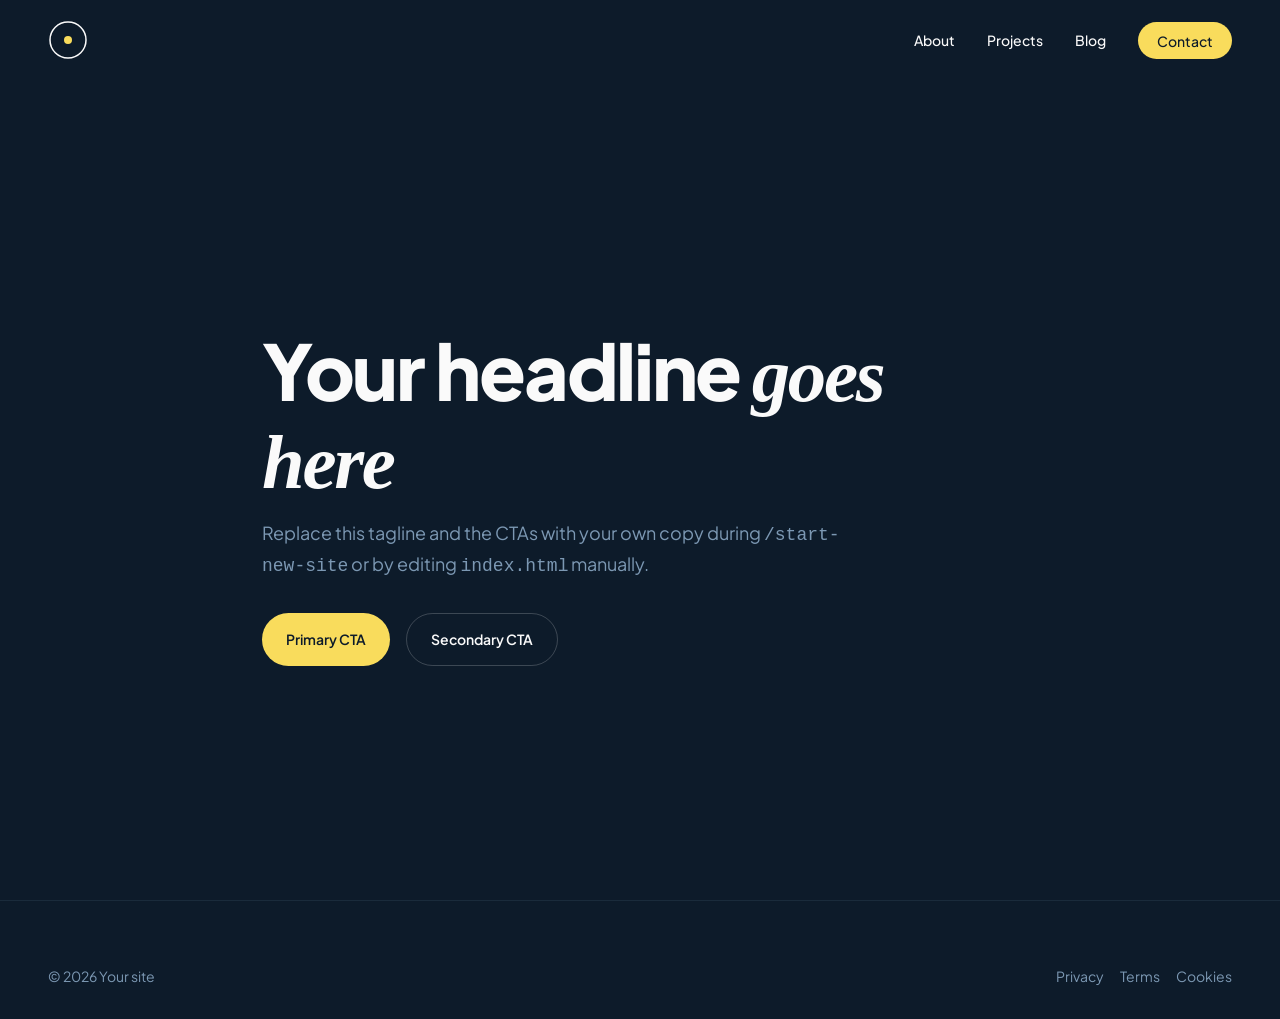
<file: index.html>
<!DOCTYPE html>
<html lang="en">
<head>
    <meta charset="UTF-8">
    <meta name="viewport" content="width=device-width, initial-scale=1.0">
    <title>Your site — tagline</title>
    <meta name="description" content="Replace with a 150-char description for search and social.">
    <link rel="canonical" href="https://example.com/">
    <meta property="og:type" content="website">
    <meta property="og:url" content="https://example.com/">
    <meta property="og:title" content="Your site">
    <meta property="og:description" content="Replace with a 150-char description for search and social.">
    <meta property="og:site_name" content="Your site">
    <meta property="og:locale" content="en_US">
    <meta name="twitter:card" content="summary_large_image">
    <script type="application/ld+json">
    {"@context":"https://schema.org","@type":"Organization","name":"Your site","url":"https://example.com"}
    </script>
    <link rel="icon" type="image/svg+xml" href="logo-principal.svg">
    <link rel="manifest" href="site.webmanifest">
    <meta name="theme-color" content="#0D1B2A">

    <link rel="preconnect" href="https://fonts.googleapis.com">
    <link rel="preconnect" href="https://fonts.gstatic.com" crossorigin>
    <link rel="preload" href="https://fonts.googleapis.com/css2?family=Plus+Jakarta+Sans:ital,wght@0,200..800;1,200..800&display=swap" as="style" onload="this.onload=null;this.rel='stylesheet'">
    <noscript><link rel="stylesheet" href="https://fonts.googleapis.com/css2?family=Plus+Jakarta+Sans:ital,wght@0,200..800;1,200..800&display=swap"></noscript>

    <link rel="stylesheet" href="assets/css/tokens.css">
    <link rel="stylesheet" href="assets/css/main.css">
    <link rel="stylesheet" href="assets/css/home.css">
</head>
<body>

<div id="scrollProgress" style="position:fixed;bottom:0;left:0;height:3px;width:0%;background:var(--accent);z-index:101;"></div>
<a href="#" id="scrollTop" aria-label="Back to top" style="position:fixed;bottom:1.5rem;right:1.5rem;width:40px;height:40px;display:flex;align-items:center;justify-content:center;background:rgba(13,27,42,0.35);backdrop-filter:blur(20px);-webkit-backdrop-filter:blur(20px);border:1px solid rgba(124,152,179,0.08);border-radius:12px;z-index:102;opacity:0;pointer-events:none;transition:opacity 0.3s,transform 0.3s;transform:translateY(10px);color:var(--accent);text-decoration:none;font-size:18px;">↑</a>

<nav>
    <div class="container">
        <a href="/" class="nav-logo" aria-label="Home">
            <img src="logo-principal.svg" alt="Logo" width="40" height="40">
        </a>
        <ul class="nav-links" id="navLinks">
            <li><a href="/about/">About</a></li>
            <li><a href="/projects/">Projects</a></li>
            <li><a href="/blog/">Blog</a></li>
            <li><a href="#contact" class="nav-cta">Contact</a></li>
        </ul>
        <button class="nav-hamburger" id="hamburger" aria-label="Menu">
            <span></span><span></span><span></span>
        </button>
    </div>
</nav>

<main>
    <header class="hero">
        <div class="container">
            <h1 class="hero-title">Your headline <em class="script">goes here</em></h1>
            <p class="hero-desc">Replace this tagline and the CTAs with your own copy during <code>/start-new-site</code> or by editing <code>index.html</code> manually.</p>
            <div class="hero-actions">
                <a href="#contact" class="btn-primary">Primary CTA</a>
                <a href="/projects/" class="btn-secondary">Secondary CTA</a>
            </div>
        </div>
    </header>
</main>

<footer>
    <div class="container">
        <p>© <span id="year">2026</span> Your site</p>
        <ul class="footer-links">
            <li><a href="/legal/privacy/">Privacy</a></li>
            <li><a href="/legal/terms/">Terms</a></li>
            <li><a href="/legal/cookies/">Cookies</a></li>
        </ul>
    </div>
</footer>

<script src="assets/js/shared.js" defer></script>

</body>
</html>
</file>
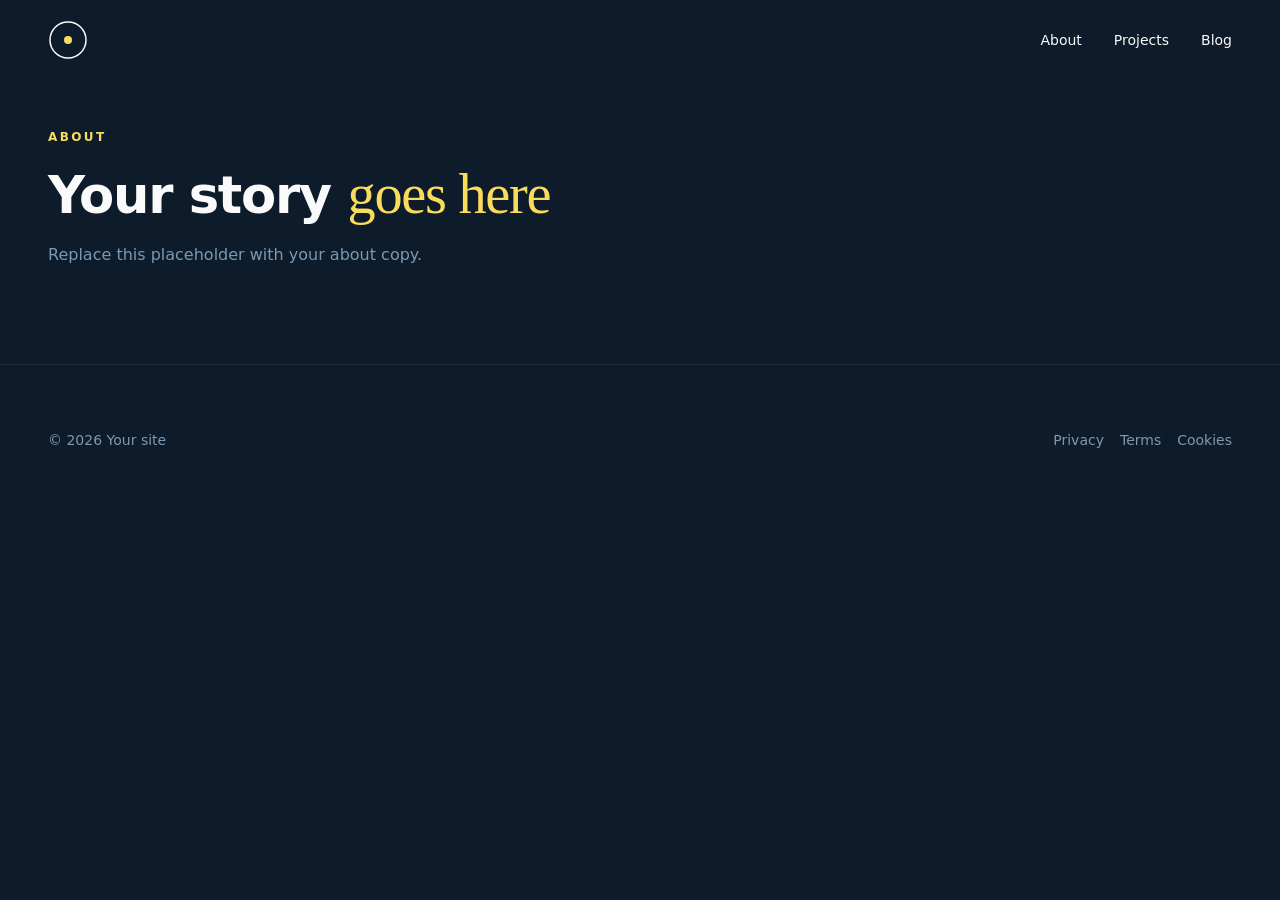
<file: about/index.html>
<!DOCTYPE html>
<html lang="en">
<head>
    <meta charset="UTF-8">
    <meta name="viewport" content="width=device-width, initial-scale=1.0">
    <title>About — Your site</title>
    <meta name="description" content="About page placeholder.">
    <link rel="canonical" href="https://example.com/about/">
    <meta property="og:type" content="website">
    <meta property="og:url" content="https://example.com/about/">
    <meta property="og:title" content="About — Your site">
    <link rel="icon" type="image/svg+xml" href="/logo-principal.svg">
    <meta name="theme-color" content="#0D1B2A">
    <link rel="stylesheet" href="/assets/css/tokens.css">
    <link rel="stylesheet" href="/assets/css/main.css">
</head>
<body>

<nav>
    <div class="container">
        <a href="/" class="nav-logo"><img src="/logo-principal.svg" alt="Logo" width="40" height="40"></a>
        <ul class="nav-links" id="navLinks">
            <li><a href="/about/">About</a></li>
            <li><a href="/projects/">Projects</a></li>
            <li><a href="/blog/">Blog</a></li>
        </ul>
        <button class="nav-hamburger" id="hamburger" aria-label="Menu"><span></span><span></span><span></span></button>
    </div>
</nav>

<main>
    <section style="padding-top: 8rem;">
        <div class="container">
            <p class="section-number">About</p>
            <h1 class="section-title">Your story <em>goes here</em></h1>
            <p style="margin-top: var(--space-sm); color: var(--soft-blue); max-width: 60ch;">Replace this placeholder with your about copy.</p>
        </div>
    </section>
</main>

<footer>
    <div class="container">
        <p>© <span id="year">2026</span> Your site</p>
        <ul class="footer-links">
            <li><a href="/legal/privacy/">Privacy</a></li>
            <li><a href="/legal/terms/">Terms</a></li>
            <li><a href="/legal/cookies/">Cookies</a></li>
        </ul>
    </div>
</footer>

<script src="/assets/js/shared.js" defer></script>
</body>
</html>
</file>
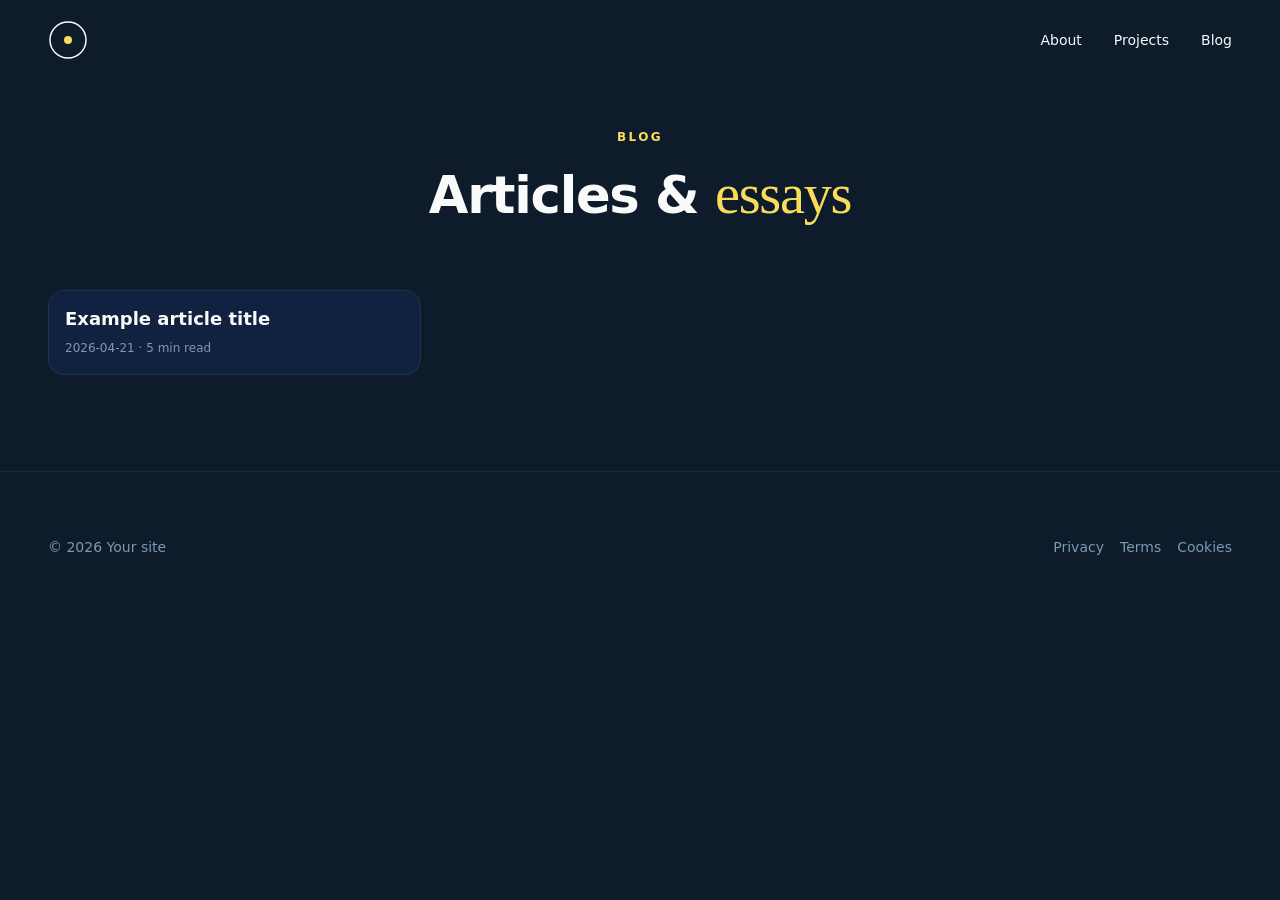
<file: blog/index.html>
<!DOCTYPE html>
<html lang="en">
<head>
    <meta charset="UTF-8">
    <meta name="viewport" content="width=device-width, initial-scale=1.0">
    <title>Blog — Your site</title>
    <meta name="description" content="Articles and essays.">
    <link rel="canonical" href="https://example.com/blog/">
    <meta property="og:type" content="website">
    <meta property="og:url" content="https://example.com/blog/">
    <meta property="og:title" content="Blog — Your site">
    <link rel="icon" type="image/svg+xml" href="/logo-principal.svg">
    <meta name="theme-color" content="#0D1B2A">
    <link rel="stylesheet" href="/assets/css/tokens.css">
    <link rel="stylesheet" href="/assets/css/main.css">
    <link rel="stylesheet" href="/assets/css/blog.css">
</head>
<body>

<nav>
    <div class="container">
        <a href="/" class="nav-logo"><img src="/logo-principal.svg" alt="Logo" width="40" height="40"></a>
        <ul class="nav-links" id="navLinks">
            <li><a href="/about/">About</a></li>
            <li><a href="/projects/">Projects</a></li>
            <li><a href="/blog/">Blog</a></li>
        </ul>
        <button class="nav-hamburger" id="hamburger" aria-label="Menu"><span></span><span></span><span></span></button>
    </div>
</nav>

<main>
    <header class="blog-hero">
        <div class="container">
            <p class="section-number">Blog</p>
            <h1 class="section-title" style="margin: 0 auto;">Articles &amp; <em>essays</em></h1>
        </div>
    </header>
    <section style="padding-top: 0;">
        <div class="container">
            <div class="blog-grid">
                <a href="/blog/example-article/" class="blog-card">
                    <div class="blog-card-body">
                        <h2 class="blog-card-title">Example article title</h2>
                        <p class="blog-card-meta">2026-04-21 · 5 min read</p>
                    </div>
                </a>
            </div>
        </div>
    </section>
</main>

<footer>
    <div class="container">
        <p>© <span id="year">2026</span> Your site</p>
        <ul class="footer-links">
            <li><a href="/legal/privacy/">Privacy</a></li>
            <li><a href="/legal/terms/">Terms</a></li>
            <li><a href="/legal/cookies/">Cookies</a></li>
        </ul>
    </div>
</footer>

<script src="/assets/js/shared.js" defer></script>
</body>
</html>
</file>
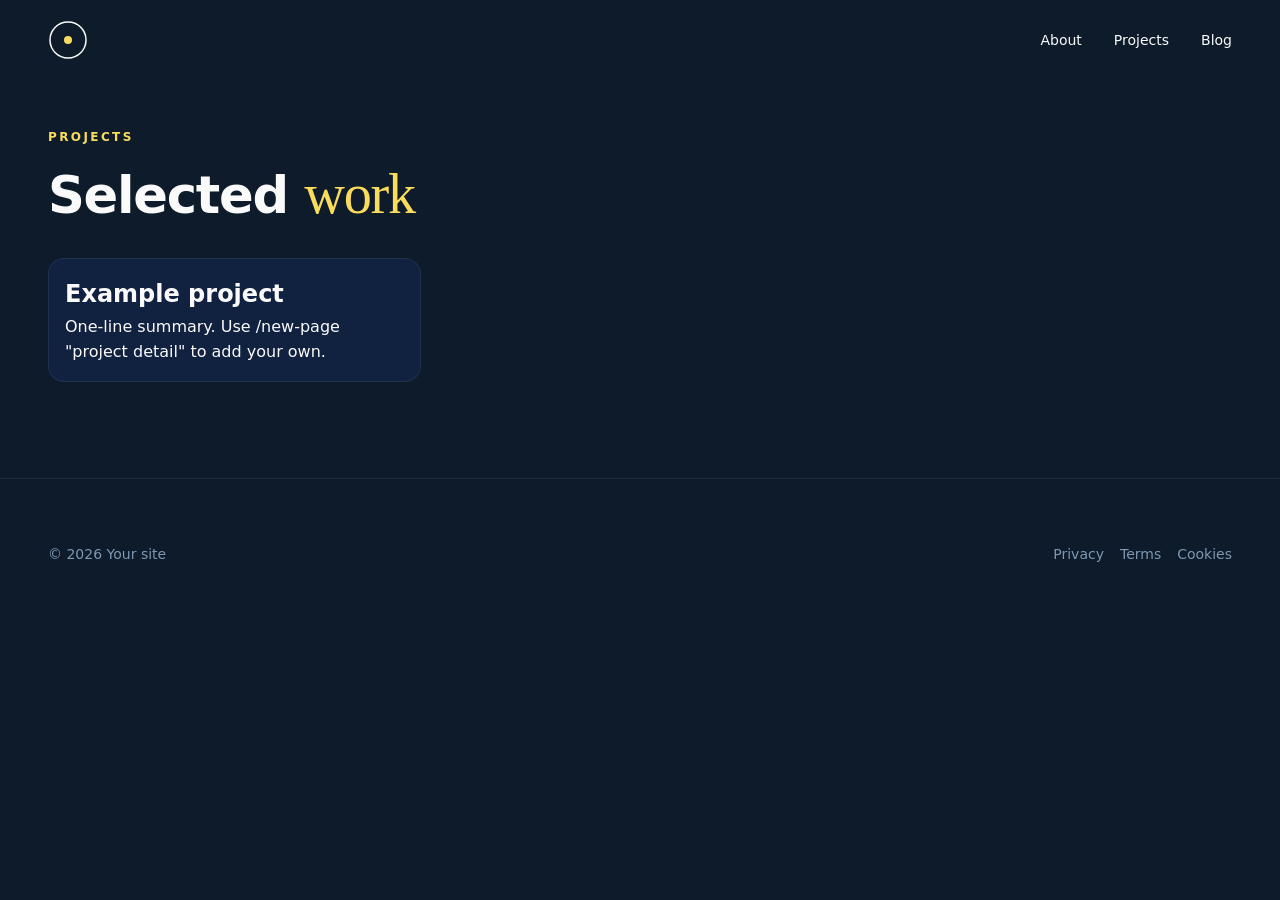
<file: projects/index.html>
<!DOCTYPE html>
<html lang="en">
<head>
    <meta charset="UTF-8">
    <meta name="viewport" content="width=device-width, initial-scale=1.0">
    <title>Projects — Your site</title>
    <meta name="description" content="Selected projects.">
    <link rel="canonical" href="https://example.com/projects/">
    <meta property="og:type" content="website">
    <meta property="og:url" content="https://example.com/projects/">
    <meta property="og:title" content="Projects — Your site">
    <link rel="icon" type="image/svg+xml" href="/logo-principal.svg">
    <meta name="theme-color" content="#0D1B2A">
    <link rel="stylesheet" href="/assets/css/tokens.css">
    <link rel="stylesheet" href="/assets/css/main.css">
    <link rel="stylesheet" href="/assets/css/projects.css">
</head>
<body>

<nav>
    <div class="container">
        <a href="/" class="nav-logo"><img src="/logo-principal.svg" alt="Logo" width="40" height="40"></a>
        <ul class="nav-links" id="navLinks">
            <li><a href="/about/">About</a></li>
            <li><a href="/projects/">Projects</a></li>
            <li><a href="/blog/">Blog</a></li>
        </ul>
        <button class="nav-hamburger" id="hamburger" aria-label="Menu"><span></span><span></span><span></span></button>
    </div>
</nav>

<main>
    <section style="padding-top: 8rem;">
        <div class="container">
            <p class="section-number">Projects</p>
            <h1 class="section-title">Selected <em>work</em></h1>
            <div class="projects-grid">
                <a href="/projects/example/" class="project-card">
                    <div class="project-card-body">
                        <h2 class="blog-card-title">Example project</h2>
                        <p class="blog-card-meta">One-line summary. Use /new-page "project detail" to add your own.</p>
                    </div>
                </a>
            </div>
        </div>
    </section>
</main>

<footer>
    <div class="container">
        <p>© <span id="year">2026</span> Your site</p>
        <ul class="footer-links">
            <li><a href="/legal/privacy/">Privacy</a></li>
            <li><a href="/legal/terms/">Terms</a></li>
            <li><a href="/legal/cookies/">Cookies</a></li>
        </ul>
    </div>
</footer>

<script src="/assets/js/shared.js" defer></script>
</body>
</html>
</file>
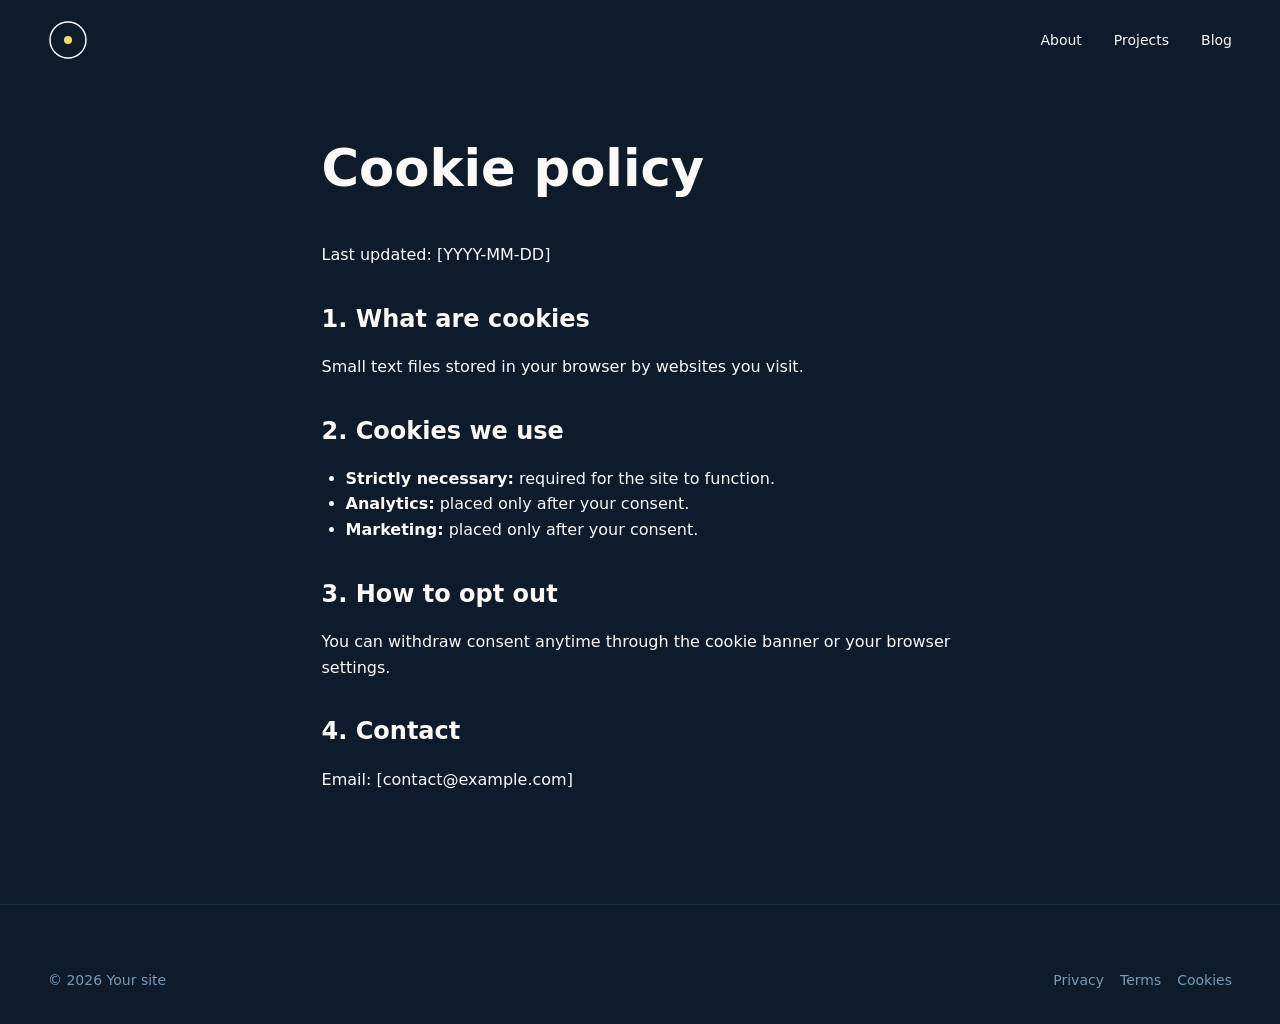
<file: legal/cookies/index.html>
<!DOCTYPE html>
<html lang="en">
<head>
    <meta charset="UTF-8">
    <meta name="viewport" content="width=device-width, initial-scale=1.0">
    <title>Cookie policy — Your site</title>
    <meta name="description" content="Cookie policy.">
    <link rel="canonical" href="https://example.com/legal/cookies/">
    <meta name="robots" content="index, follow">
    <link rel="icon" type="image/svg+xml" href="/logo-principal.svg">
    <meta name="theme-color" content="#0D1B2A">
    <link rel="stylesheet" href="/assets/css/tokens.css">
    <link rel="stylesheet" href="/assets/css/main.css">
    <link rel="stylesheet" href="/assets/css/legal.css">
</head>
<body>

<nav>
    <div class="container">
        <a href="/" class="nav-logo"><img src="/logo-principal.svg" alt="Logo" width="40" height="40"></a>
        <ul class="nav-links" id="navLinks">
            <li><a href="/about/">About</a></li>
            <li><a href="/projects/">Projects</a></li>
            <li><a href="/blog/">Blog</a></li>
        </ul>
        <button class="nav-hamburger" id="hamburger" aria-label="Menu"><span></span><span></span><span></span></button>
    </div>
</nav>

<main class="legal-content">
    <h1>Cookie policy</h1>
    <p>Last updated: [YYYY-MM-DD]</p>

    <h2>1. What are cookies</h2>
    <p>Small text files stored in your browser by websites you visit.</p>

    <h2>2. Cookies we use</h2>
    <ul>
        <li><strong>Strictly necessary:</strong> required for the site to function.</li>
        <li><strong>Analytics:</strong> placed only after your consent.</li>
        <li><strong>Marketing:</strong> placed only after your consent.</li>
    </ul>

    <h2>3. How to opt out</h2>
    <p>You can withdraw consent anytime through the cookie banner or your browser settings.</p>

    <h2>4. Contact</h2>
    <p>Email: [contact@example.com]</p>
</main>

<footer>
    <div class="container">
        <p>© <span id="year">2026</span> Your site</p>
        <ul class="footer-links">
            <li><a href="/legal/privacy/">Privacy</a></li>
            <li><a href="/legal/terms/">Terms</a></li>
            <li><a href="/legal/cookies/">Cookies</a></li>
        </ul>
    </div>
</footer>

<script src="/assets/js/shared.js" defer></script>
</body>
</html>
</file>
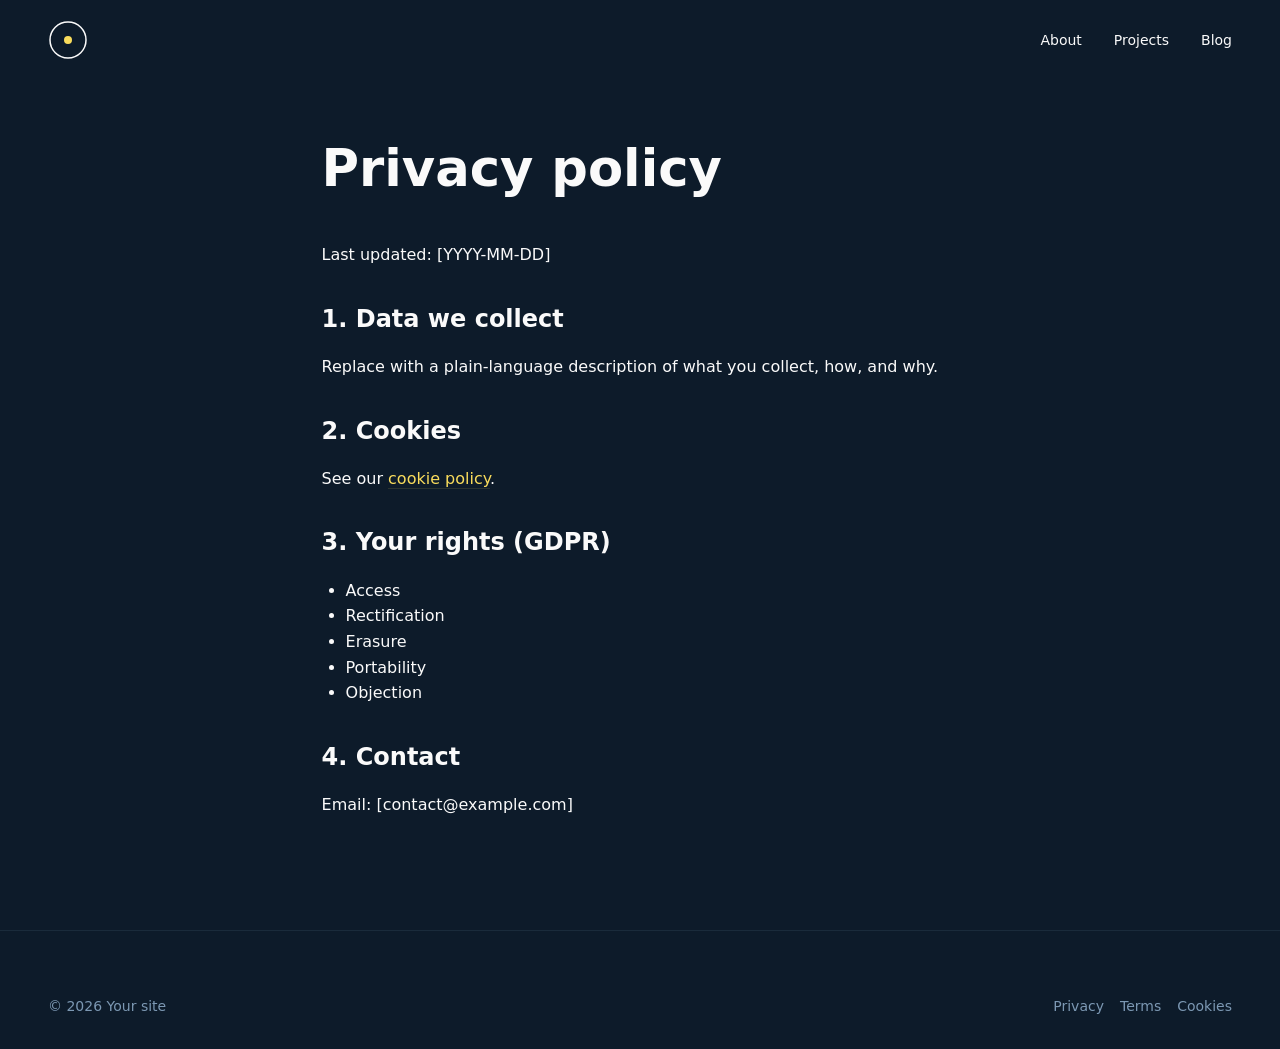
<file: legal/privacy/index.html>
<!DOCTYPE html>
<html lang="en">
<head>
    <meta charset="UTF-8">
    <meta name="viewport" content="width=device-width, initial-scale=1.0">
    <title>Privacy policy — Your site</title>
    <meta name="description" content="Privacy policy.">
    <link rel="canonical" href="https://example.com/legal/privacy/">
    <meta name="robots" content="index, follow">
    <link rel="icon" type="image/svg+xml" href="/logo-principal.svg">
    <meta name="theme-color" content="#0D1B2A">
    <link rel="stylesheet" href="/assets/css/tokens.css">
    <link rel="stylesheet" href="/assets/css/main.css">
    <link rel="stylesheet" href="/assets/css/legal.css">
</head>
<body>

<nav>
    <div class="container">
        <a href="/" class="nav-logo"><img src="/logo-principal.svg" alt="Logo" width="40" height="40"></a>
        <ul class="nav-links" id="navLinks">
            <li><a href="/about/">About</a></li>
            <li><a href="/projects/">Projects</a></li>
            <li><a href="/blog/">Blog</a></li>
        </ul>
        <button class="nav-hamburger" id="hamburger" aria-label="Menu"><span></span><span></span><span></span></button>
    </div>
</nav>

<main class="legal-content">
    <h1>Privacy policy</h1>
    <p>Last updated: [YYYY-MM-DD]</p>

    <h2>1. Data we collect</h2>
    <p>Replace with a plain-language description of what you collect, how, and why.</p>

    <h2>2. Cookies</h2>
    <p>See our <a href="/legal/cookies/">cookie policy</a>.</p>

    <h2>3. Your rights (GDPR)</h2>
    <ul>
        <li>Access</li>
        <li>Rectification</li>
        <li>Erasure</li>
        <li>Portability</li>
        <li>Objection</li>
    </ul>

    <h2>4. Contact</h2>
    <p>Email: [contact@example.com]</p>
</main>

<footer>
    <div class="container">
        <p>© <span id="year">2026</span> Your site</p>
        <ul class="footer-links">
            <li><a href="/legal/privacy/">Privacy</a></li>
            <li><a href="/legal/terms/">Terms</a></li>
            <li><a href="/legal/cookies/">Cookies</a></li>
        </ul>
    </div>
</footer>

<script src="/assets/js/shared.js" defer></script>
</body>
</html>
</file>
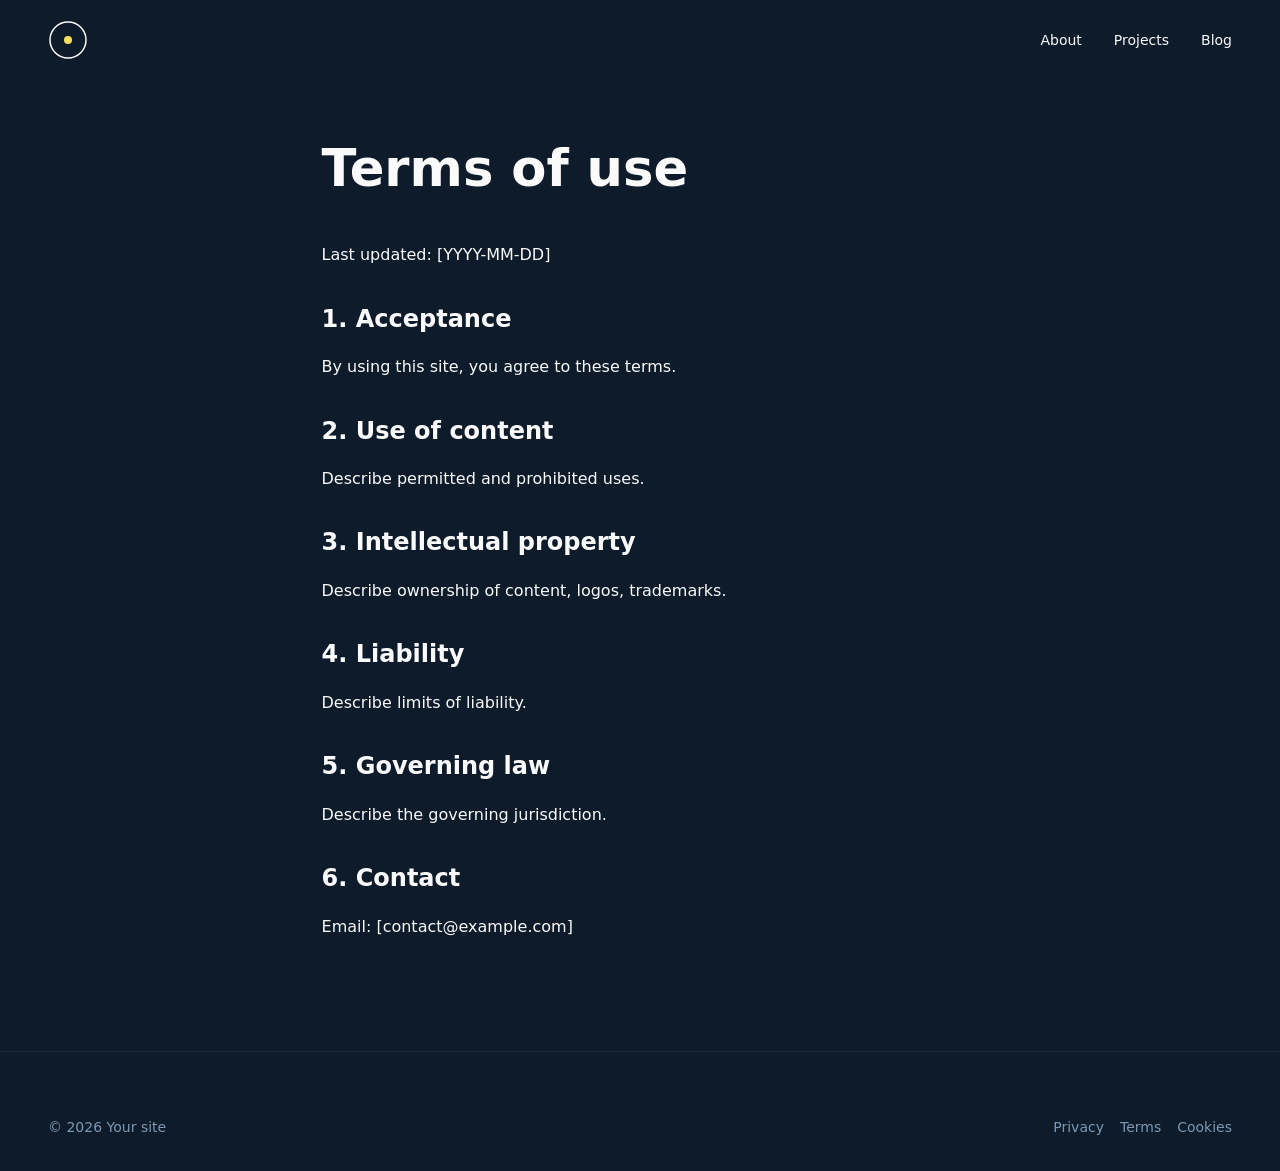
<file: legal/terms/index.html>
<!DOCTYPE html>
<html lang="en">
<head>
    <meta charset="UTF-8">
    <meta name="viewport" content="width=device-width, initial-scale=1.0">
    <title>Terms of use — Your site</title>
    <meta name="description" content="Terms of use.">
    <link rel="canonical" href="https://example.com/legal/terms/">
    <meta name="robots" content="index, follow">
    <link rel="icon" type="image/svg+xml" href="/logo-principal.svg">
    <meta name="theme-color" content="#0D1B2A">
    <link rel="stylesheet" href="/assets/css/tokens.css">
    <link rel="stylesheet" href="/assets/css/main.css">
    <link rel="stylesheet" href="/assets/css/legal.css">
</head>
<body>

<nav>
    <div class="container">
        <a href="/" class="nav-logo"><img src="/logo-principal.svg" alt="Logo" width="40" height="40"></a>
        <ul class="nav-links" id="navLinks">
            <li><a href="/about/">About</a></li>
            <li><a href="/projects/">Projects</a></li>
            <li><a href="/blog/">Blog</a></li>
        </ul>
        <button class="nav-hamburger" id="hamburger" aria-label="Menu"><span></span><span></span><span></span></button>
    </div>
</nav>

<main class="legal-content">
    <h1>Terms of use</h1>
    <p>Last updated: [YYYY-MM-DD]</p>

    <h2>1. Acceptance</h2>
    <p>By using this site, you agree to these terms.</p>

    <h2>2. Use of content</h2>
    <p>Describe permitted and prohibited uses.</p>

    <h2>3. Intellectual property</h2>
    <p>Describe ownership of content, logos, trademarks.</p>

    <h2>4. Liability</h2>
    <p>Describe limits of liability.</p>

    <h2>5. Governing law</h2>
    <p>Describe the governing jurisdiction.</p>

    <h2>6. Contact</h2>
    <p>Email: [contact@example.com]</p>
</main>

<footer>
    <div class="container">
        <p>© <span id="year">2026</span> Your site</p>
        <ul class="footer-links">
            <li><a href="/legal/privacy/">Privacy</a></li>
            <li><a href="/legal/terms/">Terms</a></li>
            <li><a href="/legal/cookies/">Cookies</a></li>
        </ul>
    </div>
</footer>

<script src="/assets/js/shared.js" defer></script>
</body>
</html>
</file>
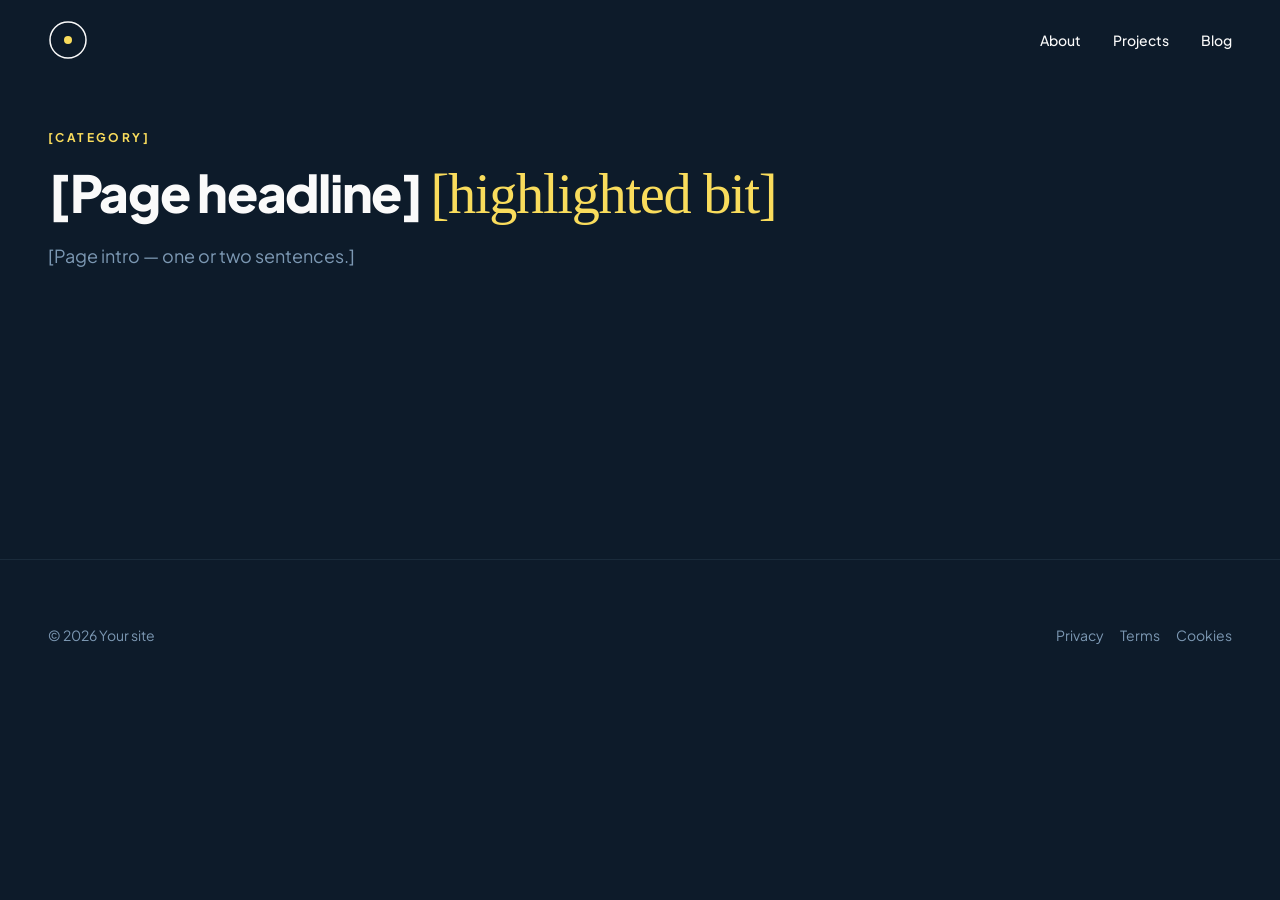
<file: _template-page.html>
<!DOCTYPE html>
<html lang="en">
<head>
    <meta charset="UTF-8">
    <meta name="viewport" content="width=device-width, initial-scale=1.0">
    <title>[Page title] — Your site</title>
    <meta name="description" content="[Page 150-char description]">
    <link rel="canonical" href="https://example.com/[slug]/">
    <meta property="og:type" content="website">
    <meta property="og:url" content="https://example.com/[slug]/">
    <meta property="og:title" content="[Page title]">
    <meta property="og:description" content="[Page 150-char description]">
    <meta property="og:image" content="https://example.com/assets/photos/[slug]-cover.webp">
    <meta property="og:site_name" content="Your site">
    <meta property="og:locale" content="en_US">
    <meta name="twitter:card" content="summary_large_image">

    <!--
      Optional: add schema.org JSON-LD per page type, e.g.
      { "@type": "AboutPage" | "ContactPage" | "Service" | "FAQPage" | … }
    -->

    <link rel="icon" type="image/svg+xml" href="/logo-principal.svg">
    <link rel="manifest" href="/site.webmanifest">
    <meta name="theme-color" content="#0D1B2A">

    <link rel="preconnect" href="https://fonts.googleapis.com">
    <link rel="preconnect" href="https://fonts.gstatic.com" crossorigin>
    <link rel="preload" href="https://fonts.googleapis.com/css2?family=Plus+Jakarta+Sans:ital,wght@0,200..800;1,200..800&display=swap" as="style" onload="this.onload=null;this.rel='stylesheet'">
    <noscript><link rel="stylesheet" href="https://fonts.googleapis.com/css2?family=Plus+Jakarta+Sans:ital,wght@0,200..800;1,200..800&display=swap"></noscript>

    <link rel="stylesheet" href="/assets/css/tokens.css">
    <link rel="stylesheet" href="/assets/css/main.css">
    <!-- Add a page-specific stylesheet here if needed, e.g. /assets/css/[slug].css -->
</head>
<body>

<nav>
    <div class="container">
        <a href="/" class="nav-logo" aria-label="Home">
            <img src="/logo-principal.svg" alt="Logo" width="40" height="40">
        </a>
        <ul class="nav-links" id="navLinks">
            <li><a href="/about/">About</a></li>
            <li><a href="/projects/">Projects</a></li>
            <li><a href="/blog/">Blog</a></li>
        </ul>
        <button class="nav-hamburger" id="hamburger" aria-label="Menu">
            <span></span><span></span><span></span>
        </button>
    </div>
</nav>

<main>

    <!-- ═══════════ HERO / HEADER SECTION ═══════════ -->
    <section style="padding-top: 8rem;">
        <div class="container">
            <p class="section-number">[Category]</p>
            <h1 class="section-title">[Page headline] <em>[highlighted bit]</em></h1>
            <p style="margin-top: var(--space-sm); color: var(--soft-blue); max-width: 60ch; font-size: var(--fs-md);">
                [Page intro — one or two sentences.]
            </p>
        </div>
    </section>

    <!-- ═══════════ CONTENT SECTIONS ═══════════
         Add sections per the outline from /new-page.
         Prefer existing components from docs/components.md.
         Any new reusable pattern → add a row to docs/components.md.
    -->

    <section>
        <div class="container">
            <!-- content -->
        </div>
    </section>

</main>

<footer>
    <div class="container">
        <p>© <span id="year">2026</span> Your site</p>
        <ul class="footer-links">
            <li><a href="/legal/privacy/">Privacy</a></li>
            <li><a href="/legal/terms/">Terms</a></li>
            <li><a href="/legal/cookies/">Cookies</a></li>
        </ul>
    </div>
</footer>

<script src="/assets/js/shared.js" defer></script>
</body>
</html>
</file>
<file: assets/css/tokens.css>
/* ═══════════════════════════════════════
   DESIGN TOKENS
   Source of truth for every visual value.
   Replace placeholder values in /brand-setup
   or manually, aligned with docs/brand/brand.md.
   ═══════════════════════════════════════ */

:root {
    /* Palette (placeholders — replace per brand) */
    --midnight:      #0D1B2A;
    --midnight-light:#112240;
    --deep-blue:     #1B4965;
    --soft-blue:     #7C98B3;
    --light-blue:    #ACCBE1;
    --accent:        #F9DC5C;
    --off-white:     #FAFAFA;
    --cream:         #FDF8E8;

    /* Palette with opacity variants */
    --accent-dim:    rgba(249, 220, 92, 0.12);
    --accent-glow:   rgba(249, 220, 92, 0.25);

    /* Typography */
    --font-display:  'YourDisplayFont', cursive;
    --font-body:     'Plus Jakarta Sans', system-ui, sans-serif;

    --fs-xs:         0.75rem;
    --fs-sm:         0.875rem;
    --fs-base:       1rem;
    --fs-md:         1.125rem;
    --fs-lg:         1.5rem;
    --fs-xl:         2rem;
    --fs-2xl:        clamp(2rem, 4vw, 3.2rem);
    --fs-hero:       clamp(2.5rem, 6vw, 5rem);

    /* Spacing scale */
    --space-xs:      0.5rem;
    --space-sm:      1rem;
    --space-md:      2rem;
    --space-lg:      4rem;
    --space-xl:      6rem;
    --space-2xl:     10rem;

    /* Radii */
    --radius-sm:     4px;
    --radius-md:     8px;
    --radius-lg:     16px;
    --radius-full:   999px;

    /* Container */
    --container-max: 1320px;
    --container-pad: clamp(1.5rem, 4vw, 3rem);

    /* Motion */
    --ease-out:      cubic-bezier(0.16, 1, 0.3, 1);
    --transition:    0.3s var(--ease-out);
}
</file>
<file: assets/css/main.css>
/* ═══════════════════════════════════════
   RESET
   ═══════════════════════════════════════ */
*, *::before, *::after { margin: 0; padding: 0; box-sizing: border-box; }

html { scroll-behavior: smooth; overflow-x: clip; }

body {
    font-family: var(--font-body);
    background: var(--midnight);
    color: var(--off-white);
    font-size: var(--fs-base);
    line-height: 1.6;
    overflow-x: clip;
    -webkit-font-smoothing: antialiased;
}

a { color: inherit; text-decoration: none; }
img { max-width: 100%; display: block; }
button { font-family: inherit; border: none; background: none; color: inherit; cursor: pointer; }

::selection { background: var(--accent); color: var(--midnight); }

/* ═══════════════════════════════════════
   UTILITIES
   ═══════════════════════════════════════ */
.sr-only {
    position: absolute;
    width: 1px; height: 1px;
    padding: 0; margin: -1px;
    overflow: hidden;
    clip: rect(0, 0, 0, 0);
    white-space: nowrap;
    border: 0;
}

.container {
    max-width: var(--container-max);
    margin: 0 auto;
    padding: 0 var(--container-pad);
}

.script { font-family: var(--font-display); }
.accent { color: var(--accent); }
.soft   { color: var(--soft-blue); }

.reveal {
    opacity: 0;
    transform: translateY(30px);
    transition: opacity 0.8s var(--ease-out), transform 0.8s var(--ease-out);
}
.reveal.visible {
    opacity: 1;
    transform: none;
}

/* ═══════════════════════════════════════
   SECTION DEFAULTS
   ═══════════════════════════════════════ */
section { padding: var(--space-xl) 0; overflow: clip; }

.section-number {
    font-size: var(--fs-xs);
    font-weight: 700;
    letter-spacing: 0.2em;
    text-transform: uppercase;
    color: var(--accent);
    margin-bottom: var(--space-sm);
}

.section-title {
    font-family: var(--font-body);
    font-size: var(--fs-2xl);
    font-weight: 800;
    line-height: 1.12;
    letter-spacing: -0.025em;
    max-width: 800px;
}
.section-title em {
    font-family: var(--font-display);
    font-style: normal;
    color: var(--accent);
    font-weight: 400;
    font-size: 1.1em;
}

/* ═══════════════════════════════════════
   NAVIGATION
   ═══════════════════════════════════════ */
nav {
    position: fixed;
    top: 0; left: 0; right: 0;
    z-index: 100;
    padding: 1.25rem 0;
    transition: padding 0.5s;
}
nav .container {
    display: flex;
    align-items: center;
    justify-content: space-between;
    transition: background 0.5s, backdrop-filter 0.5s, border-radius 0.5s, border 0.5s, padding 0.5s;
}
nav.scrolled .container {
    background: rgba(13, 27, 42, 0.72);
    backdrop-filter: blur(20px);
    -webkit-backdrop-filter: blur(20px);
    border: 1px solid rgba(124, 152, 179, 0.12);
    border-radius: var(--radius-lg);
    padding: 0.6rem 1.25rem;
}
.nav-logo { display: inline-flex; align-items: center; }
.nav-links {
    display: flex;
    gap: 2rem;
    list-style: none;
    align-items: center;
}
.nav-links a { font-size: var(--fs-sm); font-weight: 500; }
.nav-links a:hover { color: var(--accent); }
.nav-cta {
    background: var(--accent);
    color: var(--midnight);
    padding: 0.6rem 1.2rem;
    border-radius: var(--radius-full);
    font-weight: 600;
}
.nav-hamburger {
    display: none;
    flex-direction: column;
    gap: 4px;
    cursor: pointer;
}
.nav-hamburger span {
    width: 24px; height: 2px;
    background: var(--off-white);
    transition: transform 0.3s, opacity 0.3s;
}

@media (max-width: 860px) {
    .nav-links {
        position: fixed;
        top: 0; right: 0; bottom: 0;
        width: min(80vw, 320px);
        background: var(--midnight);
        flex-direction: column;
        justify-content: center;
        transform: translateX(100%);
        transition: transform 0.4s var(--ease-out);
        padding: 2rem;
    }
    .nav-links.open { transform: translateX(0); }
    .nav-hamburger { display: flex; }
}

/* ═══════════════════════════════════════
   BUTTONS
   ═══════════════════════════════════════ */
.btn-primary,
.btn-secondary {
    display: inline-flex;
    align-items: center;
    gap: 0.5rem;
    padding: 0.9rem 1.5rem;
    border-radius: var(--radius-full);
    font-weight: 600;
    font-size: var(--fs-sm);
    transition: transform var(--transition), background var(--transition), border-color var(--transition), color var(--transition);
}
.btn-primary {
    background: var(--accent);
    color: var(--midnight);
}
.btn-primary:hover { transform: translateY(-2px); }
.btn-secondary {
    border: 1px solid rgba(250, 250, 250, 0.2);
    color: var(--off-white);
}
.btn-secondary:hover { border-color: var(--accent); color: var(--accent); }

/* ═══════════════════════════════════════
   FOOTER
   ═══════════════════════════════════════ */
footer {
    padding: var(--space-lg) 0 var(--space-md);
    border-top: 1px solid rgba(124, 152, 179, 0.12);
    color: var(--soft-blue);
    font-size: var(--fs-sm);
}
footer .container {
    display: flex;
    justify-content: space-between;
    flex-wrap: wrap;
    gap: var(--space-md);
}
footer a:hover { color: var(--accent); }
.footer-links { display: flex; gap: var(--space-sm); list-style: none; flex-wrap: wrap; }

/* ═══════════════════════════════════════
   REDUCED MOTION
   ═══════════════════════════════════════ */
@media (prefers-reduced-motion: reduce) {
    *, *::before, *::after {
        animation-duration: 0.01ms !important;
        animation-iteration-count: 1 !important;
        transition-duration: 0.01ms !important;
        scroll-behavior: auto !important;
    }
}
</file>
<file: assets/css/home.css>
/* ═══════════════════════════════════════
   HOME PAGE
   Styles specific to index.html.
   Keep shared patterns in main.css.
   ═══════════════════════════════════════ */

.hero {
    min-height: 100vh;
    display: flex;
    align-items: center;
    padding-top: 6rem;
}
.hero-title {
    font-size: var(--fs-hero);
    font-weight: 800;
    line-height: 1.05;
    letter-spacing: -0.03em;
    max-width: 14ch;
}
.hero-desc {
    margin-top: var(--space-sm);
    color: var(--soft-blue);
    max-width: 46ch;
    font-size: var(--fs-md);
}
.hero-actions {
    margin-top: var(--space-md);
    display: flex;
    gap: var(--space-sm);
    flex-wrap: wrap;
}
</file>
<file: assets/css/blog.css>
/* ═══════════════════════════════════════
   BLOG
   Index and article templates. Full component
   library used by /new-blog-article and documented
   in docs/components.md.
   ═══════════════════════════════════════ */

/* --- BLOG INDEX --- */

.blog-hero {
    padding: 8rem 0 var(--space-md);
    text-align: center;
}

.blog-grid {
    display: grid;
    grid-template-columns: repeat(auto-fill, minmax(280px, 1fr));
    gap: var(--space-md);
    margin-top: var(--space-md);
}

.blog-card {
    background: var(--midnight-light);
    border: 1px solid rgba(124, 152, 179, 0.12);
    border-radius: var(--radius-lg);
    overflow: hidden;
    transition: transform var(--transition), border-color var(--transition);
}
.blog-card:hover {
    transform: translateY(-4px);
    border-color: var(--accent);
}
.blog-card img {
    aspect-ratio: 16 / 9;
    object-fit: cover;
    width: 100%;
}
.blog-card-body { padding: var(--space-sm); }
.blog-card-title {
    font-size: var(--fs-md);
    font-weight: 700;
    line-height: 1.3;
    margin-bottom: 0.5rem;
}
.blog-card-meta {
    font-size: var(--fs-xs);
    color: var(--soft-blue);
}

/* --- ARTICLE BREADCRUMB --- */

.article-breadcrumb {
    font-size: var(--fs-sm);
    color: var(--soft-blue);
    margin-bottom: var(--space-sm);
}
.article-breadcrumb a { border-bottom: 1px solid transparent; }
.article-breadcrumb a:hover { color: var(--accent); border-bottom-color: var(--accent-dim); }

/* --- ARTICLE BODY TYPOGRAPHY --- */

article h2 {
    font-size: var(--fs-xl);
    font-weight: 800;
    margin: var(--space-md) 0 var(--space-sm);
    letter-spacing: -0.02em;
}
article h3 {
    font-size: var(--fs-lg);
    font-weight: 700;
    margin: var(--space-md) 0 0.75rem;
}
article p { margin-bottom: var(--space-sm); }
article ul, article ol { margin: 0 0 var(--space-sm) 1.5rem; }
article li { margin-bottom: 0.5rem; }
article ul li::marker { color: var(--accent); }
article a { color: var(--accent); border-bottom: 1px solid var(--accent-dim); }
article a:hover { border-bottom-color: var(--accent); }
article strong { font-weight: 700; color: var(--off-white); }

/* --- BLOCKQUOTE --- */

blockquote {
    border-left: 2px solid var(--accent);
    background: var(--midnight-light);
    padding: var(--space-sm) var(--space-md);
    margin: var(--space-md) 0;
    border-radius: var(--radius-md);
    position: relative;
}
blockquote::before {
    content: '\201C';
    font-family: var(--font-display);
    font-size: 3rem;
    color: var(--accent);
    position: absolute;
    top: -0.5rem;
    left: 0.75rem;
    line-height: 1;
}
blockquote p { font-style: italic; color: var(--off-white); margin-bottom: 0.5rem; }
blockquote cite { font-size: var(--fs-sm); color: var(--soft-blue); font-style: normal; }

/* --- ARTICLE CALLOUT (author insight) --- */

.article-callout {
    background: var(--accent-dim);
    border: 1px solid var(--accent-glow);
    border-radius: var(--radius-lg);
    padding: var(--space-md);
    margin: var(--space-md) 0;
}
.article-callout p:last-child { margin-bottom: 0; }

/* --- CODE BLOCK --- */

.article-code-block {
    position: relative;
    background: #0a1420;
    border: 1px solid rgba(124, 152, 179, 0.15);
    border-radius: var(--radius-md);
    padding: var(--space-sm);
    margin: var(--space-md) 0;
    overflow-x: auto;
}
.article-code-block pre {
    color: var(--off-white);
    font-family: ui-monospace, SFMono-Regular, Menlo, Consolas, monospace;
    font-size: var(--fs-sm);
    line-height: 1.5;
}
.article-code-block .copy-btn {
    position: absolute;
    top: 0.5rem;
    right: 0.5rem;
    background: rgba(124, 152, 179, 0.1);
    color: var(--off-white);
    border: 1px solid rgba(124, 152, 179, 0.2);
    border-radius: var(--radius-sm);
    padding: 0.25rem 0.6rem;
    font-size: var(--fs-xs);
    cursor: pointer;
}
.article-code-block .copy-btn:hover { background: rgba(124, 152, 179, 0.18); }

/* --- TABLE WRAPPER --- */

.table-wrapper {
    overflow-x: auto;
    margin: var(--space-md) 0;
    border-radius: var(--radius-md);
    border: 1px solid rgba(124, 152, 179, 0.15);
}
.table-wrapper table {
    width: 100%;
    border-collapse: collapse;
    font-size: var(--fs-sm);
}
.table-wrapper th {
    background: var(--midnight-light);
    color: var(--accent);
    text-align: left;
    padding: 0.75rem var(--space-sm);
    font-weight: 700;
    border-bottom: 1px solid rgba(124, 152, 179, 0.2);
}
.table-wrapper td {
    padding: 0.75rem var(--space-sm);
    border-bottom: 1px solid rgba(124, 152, 179, 0.08);
}
.table-wrapper tr:hover td { background: rgba(124, 152, 179, 0.04); }

/* --- IMAGE VARIANTS --- */

.article-img-left,
.article-img-right {
    display: grid;
    grid-template-columns: minmax(280px, 1fr) 1.5fr;
    gap: var(--space-md);
    align-items: center;
    margin: var(--space-md) 0;
}
.article-img-right { grid-template-columns: 1.5fr minmax(280px, 1fr); }
.article-img-right img { grid-column: 2; grid-row: 1; }
.article-img-right > div { grid-column: 1; grid-row: 1; }
.article-img-left img,
.article-img-right img {
    width: 100%;
    border-radius: var(--radius-md);
}
@media (max-width: 720px) {
    .article-img-left,
    .article-img-right { grid-template-columns: 1fr; }
    .article-img-right img,
    .article-img-right > div { grid-column: 1; }
}

figure.article-img-center {
    margin: var(--space-md) 0;
    text-align: center;
}
figure.article-img-center img {
    width: 100%;
    border-radius: var(--radius-md);
}
figure.article-img-center figcaption {
    margin-top: 0.75rem;
    font-size: var(--fs-sm);
    color: var(--soft-blue);
}

/* --- CTA INLINE --- */

.article-cta-inline {
    position: relative;
    background: var(--midnight-light);
    border: 1px solid rgba(124, 152, 179, 0.15);
    border-radius: var(--radius-lg);
    padding: var(--space-md);
    margin: var(--space-md) 0;
    text-align: center;
}
.article-cta-inline h3 {
    margin: 0 0 0.5rem;
    font-size: var(--fs-lg);
}
.article-cta-inline p {
    margin-bottom: var(--space-sm);
    color: var(--soft-blue);
}
.article-cta-inline .corner-plus {
    position: absolute;
    width: 18px;
    height: 18px;
    color: var(--accent);
    opacity: 0.6;
}
.article-cta-inline .corner-plus.tl { top: 0.75rem; left: 0.75rem; }
.article-cta-inline .corner-plus.br { bottom: 0.75rem; right: 0.75rem; }

/* --- FAQ --- */

.article-faq { margin: var(--space-xl) 0 var(--space-md); }
.article-faq-title {
    font-size: var(--fs-xl);
    font-weight: 800;
    margin-bottom: var(--space-sm);
}
.article-faq-item {
    border-bottom: 1px solid rgba(124, 152, 179, 0.12);
}
.article-faq-question {
    width: 100%;
    display: flex;
    justify-content: space-between;
    align-items: center;
    padding: var(--space-sm) 0;
    font-size: var(--fs-md);
    font-weight: 700;
    color: var(--off-white);
    text-align: left;
}
.article-faq-question svg {
    width: 20px;
    height: 20px;
    color: var(--accent);
    transition: transform var(--transition);
}
.article-faq-item.open .article-faq-question svg {
    transform: rotate(45deg);
}
.article-faq-answer {
    max-height: 0;
    overflow: hidden;
    transition: max-height 0.35s var(--ease-out);
}
.article-faq-item.open .article-faq-answer { max-height: 600px; }
.article-faq-answer-inner { padding: 0 0 var(--space-sm); color: var(--soft-blue); }

/* --- PODCAST PLAYER --- */

.article-podcast {
    display: grid;
    grid-template-columns: auto 1fr auto;
    grid-template-rows: auto auto;
    grid-template-areas:
        "btn info time"
        "btn bar bar";
    gap: 0.25rem 1rem;
    align-items: center;
    background: var(--midnight-light);
    border: 1px solid rgba(124, 152, 179, 0.15);
    border-radius: var(--radius-md);
    padding: var(--space-sm);
    margin: var(--space-md) 0;
}
.podcast-play {
    grid-area: btn;
    width: 48px;
    height: 48px;
    border-radius: var(--radius-full);
    background: var(--accent);
    display: flex;
    align-items: center;
    justify-content: center;
    color: var(--midnight);
    cursor: pointer;
}
.podcast-play svg { width: 20px; height: 20px; fill: currentColor; }
.podcast-info { grid-area: info; overflow: hidden; }
.podcast-label { font-size: var(--fs-xs); color: var(--soft-blue); text-transform: uppercase; letter-spacing: 0.1em; }
.podcast-title { font-size: var(--fs-sm); font-weight: 600; color: var(--off-white); white-space: nowrap; overflow: hidden; text-overflow: ellipsis; }
.podcast-progress { grid-area: bar; display: flex; align-items: center; gap: 0.5rem; }
.podcast-bar {
    flex: 1;
    height: 4px;
    background: rgba(124, 152, 179, 0.2);
    border-radius: 2px;
    cursor: pointer;
    overflow: hidden;
}
.podcast-bar-fill {
    height: 100%;
    background: var(--accent);
    width: 0%;
    transition: width 0.1s linear;
}
.podcast-time { grid-area: time; font-size: var(--fs-xs); color: var(--soft-blue); white-space: nowrap; }
</file>
<file: assets/css/projects.css>
/* ═══════════════════════════════════════
   PROJECTS
   projects/index.html and projects/_template-project.html
   ═══════════════════════════════════════ */

.projects-grid {
    display: grid;
    grid-template-columns: repeat(auto-fill, minmax(320px, 1fr));
    gap: var(--space-md);
    margin-top: var(--space-md);
}

.project-card {
    background: var(--midnight-light);
    border: 1px solid rgba(124, 152, 179, 0.12);
    border-radius: var(--radius-lg);
    overflow: hidden;
    transition: transform var(--transition);
}
.project-card:hover { transform: translateY(-4px); }
.project-card img {
    aspect-ratio: 16 / 10;
    object-fit: cover;
    width: 100%;
}
.project-card-body { padding: var(--space-sm); }
</file>
<file: assets/css/legal.css>
/* ═══════════════════════════════════════
   LEGAL PAGES
   Privacy, Terms, Cookies.
   ═══════════════════════════════════════ */

.legal-content {
    max-width: 72ch;
    margin: 0 auto;
    padding: 8rem var(--container-pad) var(--space-xl);
}
.legal-content h1 {
    font-size: var(--fs-2xl);
    font-weight: 800;
    margin-bottom: var(--space-md);
}
.legal-content h2 {
    font-size: var(--fs-lg);
    font-weight: 700;
    margin: var(--space-md) 0 var(--space-sm);
}
.legal-content p { margin-bottom: var(--space-sm); }
.legal-content ul { margin-bottom: var(--space-sm); padding-left: 1.5rem; }
.legal-content a { color: var(--accent); border-bottom: 1px solid var(--accent-dim); }
</file>
